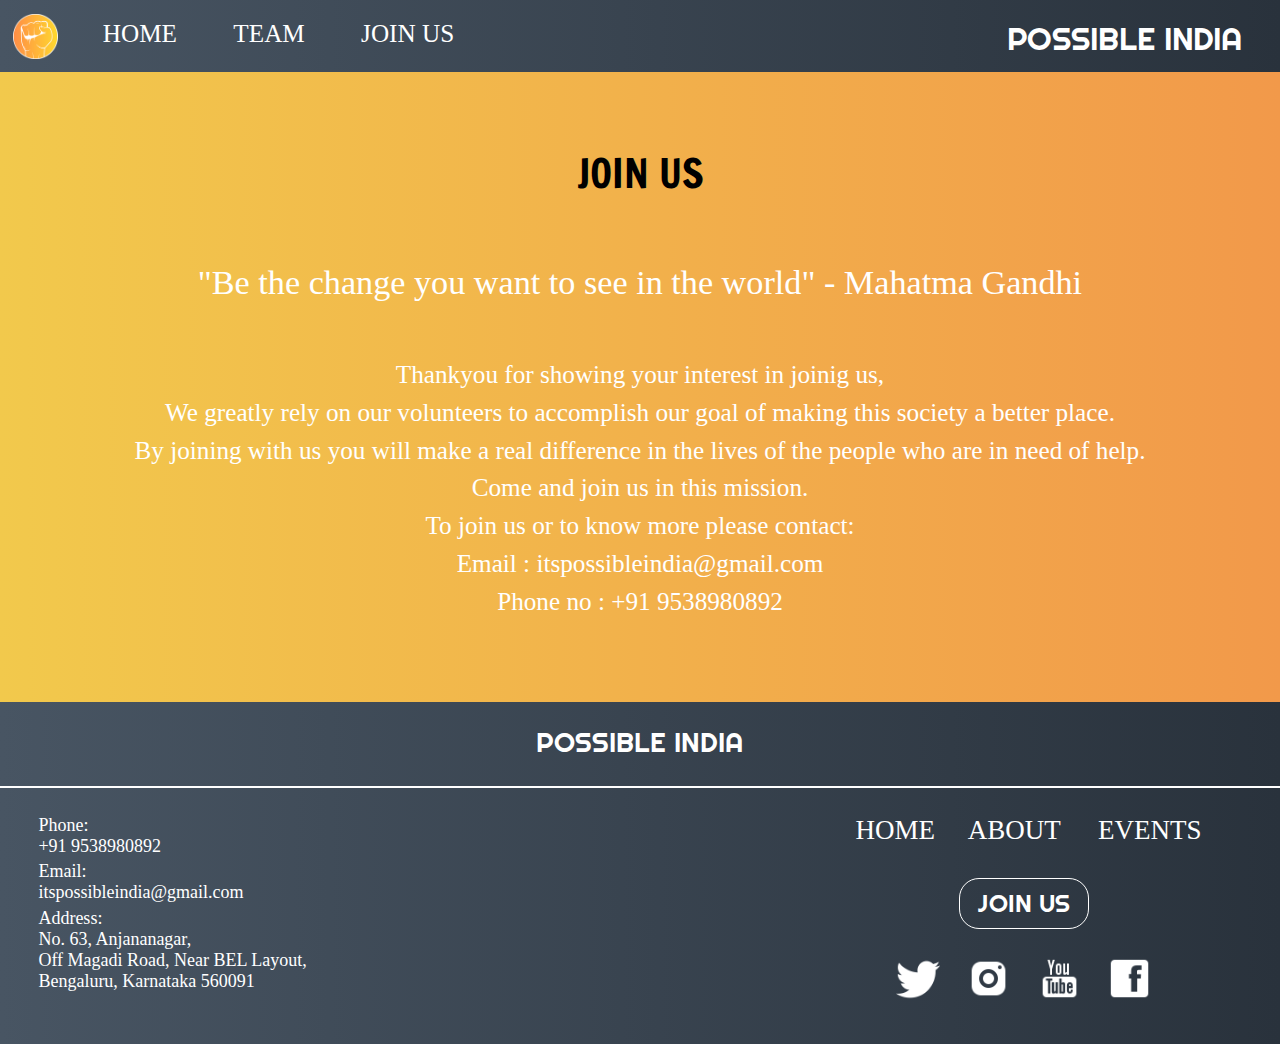
<file: join.html>
<!DOCTYPE html>
<html>
<head>

	<title>Join Possible India</title>
	<link rel="stylesheet" type="text/css" href='join.css'>
	<link href="https://fonts.googleapis.com/css?family=Righteous" rel="stylesheet">
	<link href="https://fonts.googleapis.com/css?family=Francois+One" rel="stylesheet">

</head>
<body class="main">
	<center>

	<div class="header">
		<div id="logo"><img src="images/logo.PNG" width="100%" height="100%"></div>
		<div id="home"><a style="text-decoration: none;color: white" href="home.html">HOME</a></div>
		<div id="about"><a style="text-decoration: none; color: white" href="team.html">TEAM</a></div>
		<div id="events"><a style="text-decoration: none; color: white" href="join.html">JOIN US</a></div>
		<div id="name">POSSIBLE INDIA</div>
	</div>

	<div class="joinabout">
		<div id="headj">JOIN US</div>
		<div id="heading">"Be the change you want to see in the world" - Mahatma Gandhi</div>
		<div id="para">Thankyou for showing your interest in joinig us,<br>We greatly rely on our volunteers to accomplish our goal of making this society a better place.<br>By joining with us you will make a real difference in the lives of the people who are in need of help.<br>Come and join us in this mission.<br>To join us or to know more please contact:<br>Email : itspossibleindia@gmail.com<br>Phone no : +91 9538980892</div>
		
	</div>

	<div class="footer">
		<p id="foot_title"> POSSIBLE INDIA</p>
		<div id="fline"></div>
			<div id="fright">
				<div id="foot_social">	
					<a  class="homef" href="home.html">HOME</a>
					<a class="aboutf" href="team.html">ABOUT</a>
					<a class="eventsf" href="">EVENTS</a>
				</div>
				<div id="buttonf">
					JOIN US
				</div>
				<div id="optionsf">
					<div class="Facebook"><a href="https://m.facebook.com/Possible-456769681107627/?ref=bookmarks"><img src="images/facebook.png" width="100%" height="100%"></a></div>
					<div class="Youtube"><a href="https://m.youtube.com/channel/UCRlkDenpHdyHBPQ7N5ByYnw"><img src="images/youtube.png" width="100%" height="100%"></a></div>
					<div class="Instagram"><a href="https://www.instagram.com/possibleindia/"><img src="images/instagram.png" width="100%" height="100%"></a></div>
					<div class="twitter"><a href="https://mobile.twitter.com/home"><img src="images/twitter.png" width="100%" height="100%"></a></div>
				</div>
			</div>

			<div id="contactf">
				<!-- <div id="coh">Contact Us:</div> -->
				<div id="phone"><div style="font-family:HelveticaNeue">Phone:</div>+91 9538980892</div>
				<div id="Email"><div style="font-family:HelveticaNeue">Email:</div>itspossibleindia@gmail.com</div>
				<div id="Address"><div style="font-family:HelveticaNeue">Address:</div>No. 63, Anjananagar,<br>Off Magadi Road, Near BEL Layout,<br>Bengaluru, Karnataka 560091</div>
			</div>

			
		</div>

	</center>

</body>
</html>
</file>
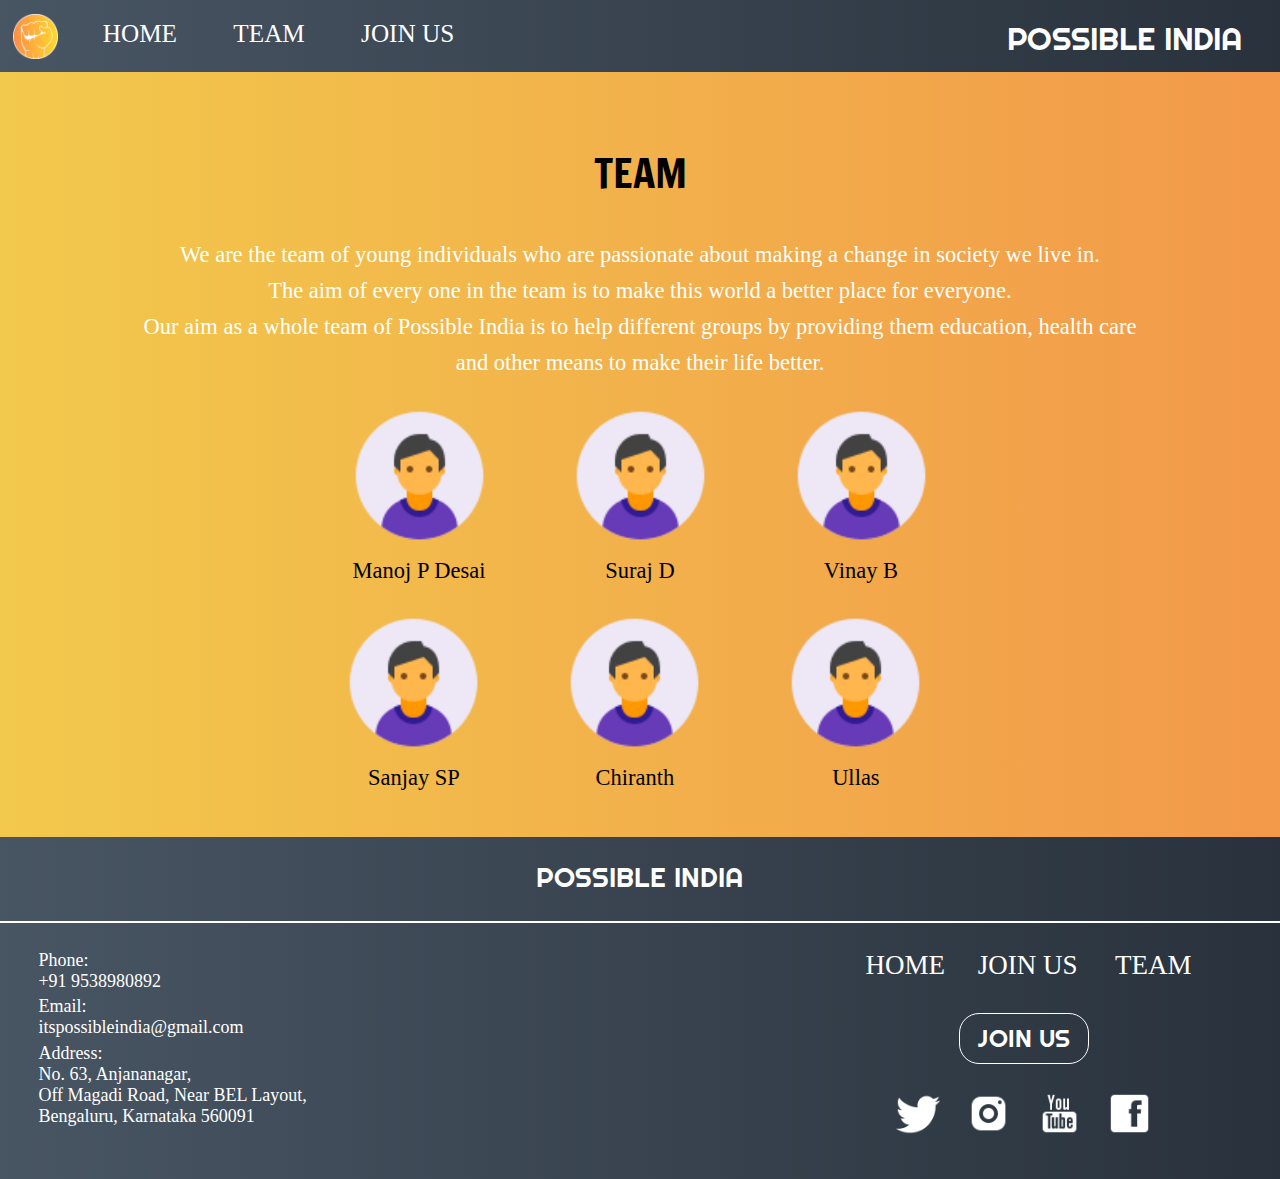
<file: team.html>
<!DOCTYPE html>
<html>

	<head>

		<title>Possible India Team</title>
		<!-- <script>if($(window).width()<=600)window.location.href = "/";</script> -->
		<link rel="stylesheet" type="text/css" href='team.css'>
		<link href="https://fonts.googleapis.com/css?family=Righteous" rel="stylesheet">
		<link href="https://fonts.googleapis.com/css?family=Francois+One" rel="stylesheet">

	</head>

	<body class="main">

		<center>

		<div class="header">
			<div id="logo"><img src="images/logo.PNG" width="100%" height="100%"></div>
			<div id="home"><a style="text-decoration: none;color: white" href="home.html">HOME</a></div>
			<div id="about"><a style="text-decoration: none; color: white" href="team.html">TEAM</a></div>
			<div id="events"><a style="text-decoration: none; color: white" href="join.html">JOIN US</a></div>
			<div id="name">POSSIBLE INDIA</div>
		</div>

		<div class="team">
			<div id="heada">TEAM</div>
			<div id="about2">

				<br>We are the team of young individuals who are passionate about making a change in society we live in.<br>
				The aim of every one in the team is to make this world a better place for everyone.<br>
				Our aim as a whole team of Possible India is to help different groups by providing them education, health care<br>
				and other means to make their life better.
				
			</div>
			<div class="line11">
				<div id="founder1"><img src="images/founder.png" width="100%" height="100%">Manoj P Desai</div>
				<div id="founder2"><img src="images/founder.png" width="100%" height="100%">Suraj D</div>
				<div id="founder3"><img src="images/founder.png" width="100%" height="100%">Vinay B</div>
			</div>
			<div class="line22">
				<center>
				<div id="founder4"><img src="images/founder.png" width="100%" height="100%">Sanjay SP</div>
				<div id="founder5"><img src="images/founder.png" width="100%" height="100%">Chiranth</div>
				<div id="founder6"><img src="images/founder.png" width="100%" height="100%">Ullas</div>
				</center>
			</div>
			
		</div>

		<div class="footer">

			<p id="foot_title"> POSSIBLE INDIA</p>
			<div id="fline"></div>

			<div id="fright">
				<div id="foot_social">	
					<a  class="homef" href="home.html">HOME</a>
					<a class="aboutf" href="team.html">JOIN US</a>
					<a class="eventsf" href="team.html">TEAM</a>
				</div>

				<div id="buttonf">
					JOIN US
				</div>
			
				<div id="optionsf">
					<div class="Facebook"><a href="https://m.facebook.com/Possible-456769681107627/?ref=bookmarks"><img src="images/facebook.png" width="100%" height="100%"></a></div>
					<div class="Youtube"><a href="https://m.youtube.com/channel/UCRlkDenpHdyHBPQ7N5ByYnw"><img src="images/youtube.png" width="100%" height="100%"></a></div>
					<div class="Instagram"><a href="https://www.instagram.com/possibleindia/"><img src="images/instagram.png" width="100%" height="100%"></a></div>
					<div class="twitter"><a href="https://mobile.twitter.com/home"><img src="images/twitter.png" width="100%" height="100%"></a></div>
				</div>
			</div>

			<div id="contactf">
				<!-- <div id="coh">Contact Us:</div> -->
				<div id="phone"><div style="font-family:HelveticaNeue">Phone:</div>+91 9538980892</div>
				<div id="Email"><div style="font-family:HelveticaNeue">Email:</div>itspossibleindia@gmail.com</div>
				<div id="Address"><div style="font-family:HelveticaNeue">Address:</div>No. 63, Anjananagar,<br>Off Magadi Road, Near BEL Layout,<br>Bengaluru, Karnataka 560091</div>
			</div>

			
		</div>

		</center>

	</body>

</html>
</file>
<file: join.css>
/*JOIN US */
.main
{
	background-color: rgb(224, 224, 235);
	margin: 0px;
}

	.header
	{
    	/*background-color: black;*/
    	/*background: linear-gradient(to right, orange , yellow);*/
    	background: linear-gradient(to right, #485563 , #29323c);
		height: 8vh;
		width: 100vw;
	}

		#logo
		{
			height: 5vh;
			width: 5vh;
			float: left;
			padding:1.5vh 0vw 2vh 1vw;
		}

		#home
		{
			color: white;
			float: left;
			font-size: 2.8vh;
			font-family: "HelveticaNeue-Thin";
			padding: 2.2vh 3vw 3vw 5vh;
		}		

		#about
		{
			color: white;
			float: left;
			font-size: 2.8vh;
			font-family: "HelveticaNeue-Thin";
			padding: 2.2vh 3vw 3vw 2vh;
		}

		#events
		{
			color: white;
			float: left;
			font-size: 2.8vh;
			font-family: "HelveticaNeue-Thin";
			padding: 2.2vh 3vw 3vw 2vh;
		}

		#name
		{
			color: white;
			float: right;
			font-size: 3.5vh;
			font-family: 'Righteous', cursive;
			padding: 2vh 3vw 3vw 2vh;
		}

.joinabout
	{
		height: 70vh;
		width: 100vw;
		background: #F2994A;   /*fallback for old browsers */
		background: -webkit-linear-gradient(to right, #F2C94C, #F2994A);  /* Chrome 10-25, Safari 5.1-6 */
		background: linear-gradient(to right, #F2C94C, #F2994A);  /*W3C, IE 10+/ Edge, Firefox 16+, Chrome 26+, Opera 12+, Safari 7+ */
		margin: 0;

	}

		#headj
		{
			color: black;
			font-family:  'Francois One', sans-serif;
			font-weight: 10px;
			font-size: 4.5vh;
			padding-bottom: 0vh;
			padding-top: 8vh;
		}

		#heading
		{
			position: center;
			padding-top: 7vh;
			font-size: 3.8vh;
			color: white;
		}
		#para
		{
			padding-top: 6vh;
			font-family:"HelveticaNeue-Thin";
			line-height: 4.2vh;
			color: white;
			font-size: 2.8vh;
		}

.footer
	{
		height: 38vh;
		width: 100vw;
		/*background-color: ;*/
		background: linear-gradient(to right, #485563 , #29323c);
		margin-top: 0vh;

	}

		#foot_title
		{
			color: white;
			font-size: 3vh;
			font-family:  'Righteous', cursive;
			margin-top: 0px;
			padding-top: 2.5vh;
			/*margin-left: 3vw;*/
			/*margin-right: 81vw;*/
		}

		#fright
		{
			width: 40vw;
			float: right;
		}

		#fline
		{
			width: 100vw;
			height: 2px;
			background: white;
			margin-bottom: 3vh;
		}


		#foot_social
		{
			height: 7vh;
			/*width: 100vw;*/
			padding: 0vh 0vw 0 2vw;
			
			
		}
			a.homef
			{
				font-size: 3vh;
				color: white;
				font-family: "HelveticaNeue-Thin";
				padding: 0vh 2.2vh 0 1vh;
				text-decoration: none;
			}	

			a.aboutf
			{
				font-size: 3vh;
				color: white;
				font-family: "HelveticaNeue-Thin";
				padding: 0vh 2.2vh 0 1vh;
				text-decoration: none;
			}

			a.eventsf
			{
				font-size: 3vh;
				color: white;
				font-family: "HelveticaNeue-Thin";
				padding: 0vh 2vw 0 1.5vh;
				text-decoration: none;
			}	

		#optionsf
		{
			height: 7vh;
			/*width: 33vw;*/
			/*float: right;*/
			padding: 3vh 10vw 0 2vw;

		}

			.Facebook
			{
				height: 5vh;
				width: 3.5vw;
				float: right;
				margin-right: 0vw;

			}

			.Instagram
			{
				height: 5vh;
				width: 5vh;
				float: right;
				padding-right: 2vw;
			}

			.Youtube
			{
				height: 5vh;
				width: 5vh;
				float: right;
				padding-right: 2vw;
			}

			.twitter
			{
				height: 5vh;
				width: 3.5vw;
				float: right;
				margin-right: 2vw;

			}


		#contactf
		{
			float: left;
			text-align: left !important;
			padding-top: 0vh;
			/*width: 33vw;*/
		}

			#coh
			{
				font-size: 3vh;
				font-family: "HelveticaNeue-Thin";
				color: white;
				padding: 2.5vh 0 1vh 3vw;
			}

			#phone
			{
				font-size: 2vh;
				font-family: "HelveticaNeue-Thin";
				color: white;
				padding: 0vh 0 0.5vh 3vw;
			}

			#Email
			{
				font-size: 2vh;
				font-family: "HelveticaNeue-Thin";
				color: white;
				padding: 0vh 0 0.5vh 3vw;
			}

			#Address
			{
				font-size: 2vh;
				font-family: "HelveticaNeue-Thin";
				color: white;
				padding: 0vh 0 0vh 3vw;
			}

		#buttonf
		{
			padding-top: 1vh;
			padding-bottom: 1vh;
			font-family: 'Righteous', cursive;
			color: white;
			font-size: 2.7vh;
			border: 1px solid white;
    			border-radius: 20px 20px 20px 20px;
    			width: 10vw;
    			/*float: right;*/

		}
</file>
<file: team.css>
/*CSS for team.html*/

.main
{
	background-color: rgb(224, 224, 235);
	margin: 0px;
}

	.header
	{
    	/*background-color: black;*/
    	/*background: linear-gradient(to right, orange , yellow);*/
    	background: linear-gradient(to right, #485563 , #29323c);
		height: 8vh;
		width: 100vw;
	}

		#logo
		{
			height: 5vh;
			width: 5vh;
			float: left;
			padding:1.5vh 0vw 2vh 1vw;
		}

		#home
		{
			color: white;
			float: left;
			font-size: 2.8vh;
			font-family: "HelveticaNeue-Thin";
			padding: 2.2vh 3vw 3vw 5vh;
		}		

		#about
		{
			color: white;
			float: left;
			font-size: 2.8vh;
			font-family: "HelveticaNeue-Thin";
			padding: 2.2vh 3vw 3vw 2vh;
		}

		#events
		{
			color: white;
			float: left;
			font-size: 2.8vh;
			font-family: "HelveticaNeue-Thin";
			padding: 2.2vh 3vw 3vw 2vh;
		}

		#name
		{
			color: white;
			float: right;
			font-size: 3.5vh;
			font-family: 'Righteous', cursive;
			padding: 2vh 3vw 3vw 2vh;
		}

	.team
	{
		height: 85vh;
		width: 100vw;
		background: #F2994A;  /* fallback for old browsers */
		background: -webkit-linear-gradient(to right, #F2C94C, #F2994A);  /* Chrome 10-25, Safari 5.1-6 */
		background: linear-gradient(to right, #F2C94C, #F2994A); /* W3C, IE 10+/ Edge, Firefox 16+, Chrome 26+, Opera 12+, Safari 7+ */

	}

		#heada
		{
			color: black;
			font-family:  'Francois One', sans-serif;
			font-weight: 10px;
			font-size: 4.5vh;
			/*padding-bottom: 0vh;*/
			padding-top: 8vh;
		}

		#about2
		{
			font-family:"HelveticaNeue-Thin";
			line-height: 4vh;
			color: white;
			font-size: 2.5vh;
		}

		.line11
		{
			height: 25vh;
			
		}

		.line22
		{
			height: 25vh;
			text-align: center;
			padding-left: 4.2vw;
			
		}

		#founder1
		{
			height: 17vh;
			width: 17vh;
			font-family:"HelveticaNeue-Thin";
			/*float: left;*/
			padding:0vh 5vw 4vh 0vw;
			font-size: 2.5vh;
			display: inline-block;
		}

		#founder2
		{
			height: 17vh;
			width: 17vh;
			font-family:"HelveticaNeue-Thin";
			/*float: left;*/
			padding: 0vh 5vw 0 0;
			font-size: 2.5vh;
			display: inline-block;
		}

		#founder3
		{
			height: 17vh;
			width: 17vh;
			font-family:"HelveticaNeue-Thin";
			/*float: left;*/
			padding: 2vh 0 0 0;
			font-size: 2.5vh;
			/*margin-right: 25vw;*/
			display: inline-block;
		}

		#founder4
		{
			height: 17vh;
			width: 17vh;
			font-family:"HelveticaNeue-Thin";
			/*float: left;*/
			font-size: 2.5vh;
			/*margin-left: 30vw;*/
			padding: 0vh 5vw 0 0;
			display: inline-block;
		}

		#founder5
		{
			height: 17vh;
			width: 17vh;
			font-family:"HelveticaNeue-Thin";
			/*float: left;*/
			font-size: 2.5vh;
			padding: 0vh 5vw 0 0;
			display: inline-block;
		}

		#founder6
		{
			height: 17vh;
			width: 17vh;
			font-family:"HelveticaNeue-Thin";
			/*float: left;*/
			font-size: 2.5vh;
			padding: 0vh 5vw 0 0;
			display: inline-block;
		}

	.footer
	{
		height: 38vh;
		width: 100vw;
		/*background-color: ;*/
		background: linear-gradient(to right, #485563 , #29323c);
		margin-top: 0vh;

	}

		#foot_title
		{
			color: white;
			font-size: 3vh;
			font-family:  'Righteous', cursive;
			margin-top: 0px;
			padding-top: 2.5vh;
			/*margin-left: 3vw;*/
			/*margin-right: 81vw;*/
		}

		#fright
		{
			width: 40vw;
			float: right;
			padding-right: 0;
			padding-left: 2vw;
		}

		#fline
		{
			width: 100vw;
			height: 2px;
			background: white;
			margin-bottom: 3vh;
		}


		#foot_social
		{
			height: 7vh;
			/*width: 100vw;*/
			padding: 0vh 0vw 0 2vw;
			
			
		}
			a.homef
			{
				font-size: 3vh;
				color: white;
				font-family: "HelveticaNeue-Thin";
				padding: 0vh 2.2vh 0 1vh;
				text-decoration: none;
			}	

			a.aboutf
			{
				font-size: 3vh;
				color: white;
				font-family: "HelveticaNeue-Thin";
				padding: 0vh 2.2vh 0 1vh;
				text-decoration: none;
			}

			a.eventsf
			{
				font-size: 3vh;
				color: white;
				font-family: "HelveticaNeue-Thin";
				padding: 0vh 2vw 0 1.5vh;
				text-decoration: none;
			}	

		#optionsf
		{
			height: 7vh;
			/*width: 33vw;*/
			/*float: right;*/
			padding: 3vh 10vw 0 2vw;

		}

			.Facebook
			{
				height: 5vh;
				width: 3.5vw;
				float: right;
				margin-right: 0vw;

			}

			.Instagram
			{
				height: 5vh;
				width: 5vh;
				float: right;
				padding-right: 2vw;
			}

			.Youtube
			{
				height: 5vh;
				width: 5vh;
				float: right;
				padding-right: 2vw;
			}

			.twitter
			{
				height: 5vh;
				width: 3.5vw;
				float: right;
				margin-right: 2vw;

			}



		#contactf
		{
			float: left;
			text-align: left !important;
			padding-top: 0vh;
			/*width: 33vw;*/
		}

			#coh
			{
				font-size: 3vh;
				font-family: "HelveticaNeue-Thin";
				color: white;
				padding: 2.5vh 0 1vh 3vw;
			}

			#phone
			{
				font-size: 2vh;
				font-family: "HelveticaNeue-Thin";
				color: white;
				padding: 0vh 0 0.5vh 3vw;
			}

			#Email
			{
				font-size: 2vh;
				font-family: "HelveticaNeue-Thin";
				color: white;
				padding: 0vh 0 0.5vh 3vw;
			}

			#Address
			{
				font-size: 2vh;
				font-family: "HelveticaNeue-Thin";
				color: white;
				padding: 0vh 0 0vh 3vw;
			}

		#buttonf
		{
			padding-top: 1vh;
			padding-bottom: 1vh;
			font-family: 'Righteous', cursive;
			color: white;
			font-size: 2.7vh;
			border: 1px solid white;
    		border-radius: 20px 20px 20px 20px;
    		width:10vw;
    			/*float: right;*/

		}
</file>
